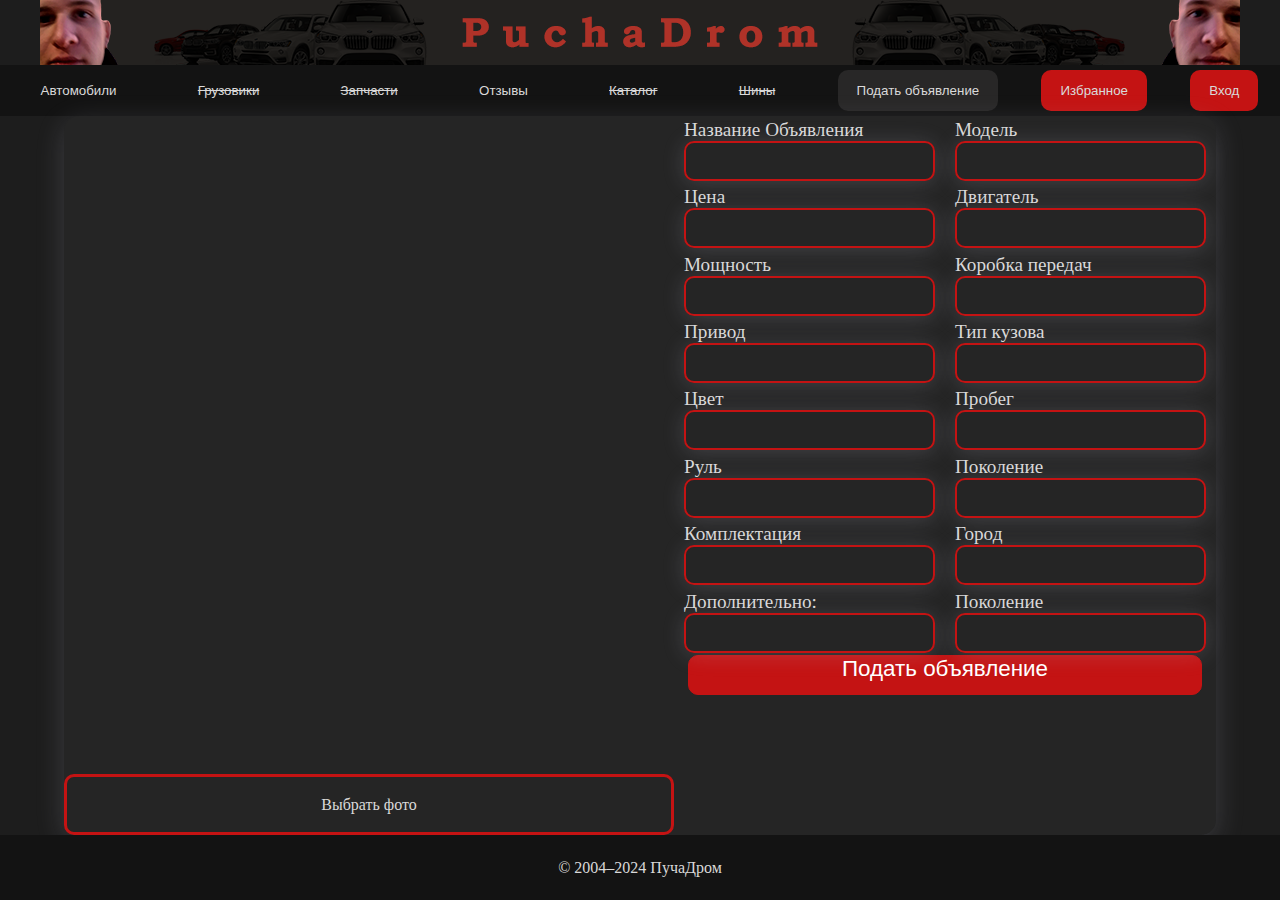
<file: AddAd.html>
<!DOCTYPE html>
<html>
<head>
    <link rel="preconnect" href="https://fonts.googleapis.com">
    <link rel="preconnect" href="https://fonts.gstatic.com" crossorigin>
    <link rel="stylesheet" href="https://cdnjs.cloudflare.com/ajax/libs/font-awesome/4.7.0/css/font-awesome.min.css">
    <link href="https://fonts.googleapis.com/css2?family=Raleway:ital,wght@0,100..900;1,100..900&display=swap" rel="stylesheet">
    <meta charset='utf-8'>
    <meta http-equiv='X-UA-Compatible' content='IE=edge'>
    <title>Page Title</title>
    <meta name='viewport' content='width=device-width, initial-scale=1'>
    <link rel='stylesheet' type='text/css' media='screen' href='AddAd.css'>
    <script>
        function handleFile(input) {
        const file = input.files[0];
        var reader = new FileReader();
        reader.onload = function(e) {
        document.getElementById('Adimg').setAttribute('src', e.target.result);
        }
        reader.readAsDataURL(file);
    }
    </script>
</head>
<body onload="document.getElementById('RegisterForm').style.display='none'">
    <header>
        <div id="HeaderPhoto"></div>
        <nav>
            <button  onclick="document.location='index.html'">Автомобили</button>
            <button><s>Грузовики</s></button>
            <button><s>Запчасти</s></button>
            <button onclick="document.location='Reviews.html'" > Отзывы</button>
            <button><s>Каталог</s></button>
            <button><s>Шины</s></button>
            <button class="HighlightedButton currentLocation" onclick="document.location='AddAd.html'">Подать объявление</button>
            <button class="HighlightedButton" onclick="document.location='favorite.html'">Избранное</button>
            <button class="HighlightedButton" onclick="document.location='Login.html'">Вход</button>
        </nav>
    </header>
    <main>
        <div id="AdDiv">
            <div id="AdImgDiv">
                <img id="Adimg">
                <input id="AdFile" type="file" style="display: none;" onchange="handleFile(this)" accept="image/png, image/jpeg">
                <label id="LabelFile" for="AdFile"> Выбрать фото </label>
            </div>

            <div id="AdDesc">

                <ul id="DescList">
                    <li>
                        <p>Название Объявления</p>
                        <input class="InputForm" id="AdName" type="text">
                    </li>
                    <li>
                        <p>Модель</p>
                        <input class="InputForm" id="Model" type="text">
                    </li>
                    <li>
                        <p>Цена</p>
                        <input class="InputForm" id="Price" type="text">
                    </li>
                    <li>
                        <p>Двигатель</p>
                        <input class="InputForm" id="Engine" type="text">
                    </li>
                    <li>
                        <p>Мощность</p>
                        <input class="InputForm" id="Power" type="text">
                    </li>
                    <li>
                        <p>Коробка передач</p>
                        <input class="InputForm" id="Transmission" type="text">
                    </li>
                    <li>
                        <p>Привод</p>
                        <input class="InputForm" id="Drive" type="text">
                    </li>
                    <li>
                        <p>Тип кузова</p>
                        <input class="InputForm" id="Body type" type="text">
                    </li>
                    <li>
                        <p>Цвет</p>
                        <input class="InputForm" id="Color" type="text">
                    </li>
                    <li>
                        <p>Пробег</p>
                        <input class="InputForm" id="Mileage" type="text">
                    </li>
                    <li>
                        <p>Руль</p>
                        <input class="InputForm" id="Steering whee" type="text">
                    </li>
                    <li>
                        <p>Поколение</p>
                        <input class="InputForm" id="Generation" type="text">
                    </li>
                    <li>
                        <p>Комплектация</p>
                        <input class="InputForm" id="Package contents" type="text">
                    </li>
                    <li>
                        <p>Город</p>
                        <input class="InputForm" id="City" type="text">
                    </li>
                    <li>
                        <p>Дополнительно:</p>
                        <input class="InputForm" id="Additionally" type="text">
                    </li>
                    <li>
                        <p>Поколение</p>
                        <input class="InputForm" id="GenerationCar" type="text">
                    </li>
                </ul>
                <button class="SumbitButton"> Подать объявление </button>
            </div>

        </div>
    </main>
    <footer>
        <p>© 2004–2024 ПучаДром</p>
    </footer>
</body>
</html>
</file>
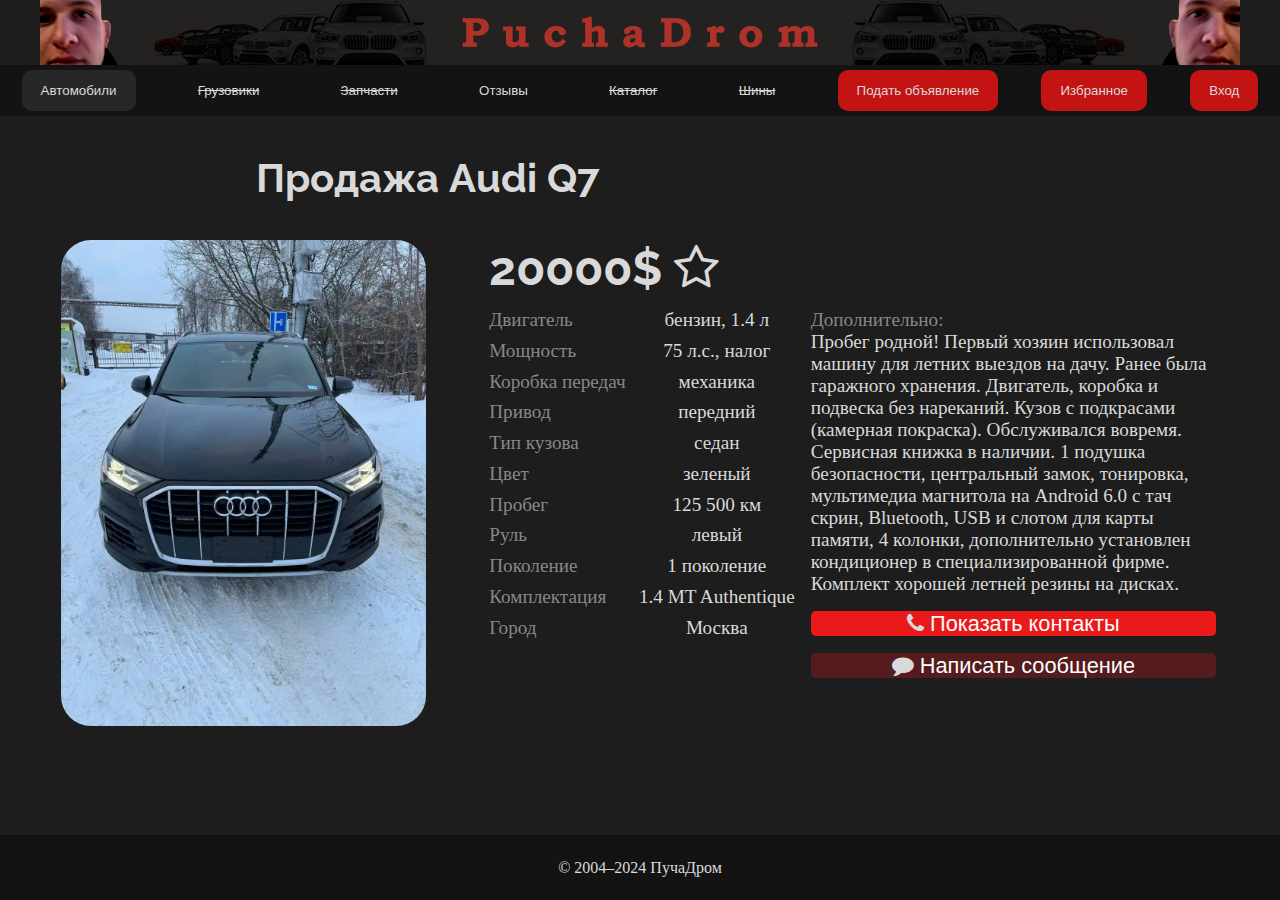
<file: CardAudi.html>
<!DOCTYPE html>
<html>
<head>
    <link rel="preconnect" href="https://fonts.googleapis.com">
    <link rel="stylesheet" href="https://cdnjs.cloudflare.com/ajax/libs/font-awesome/4.7.0/css/font-awesome.min.css">
    <link rel="preconnect" href="https://fonts.gstatic.com" crossorigin>
    <link href="https://fonts.googleapis.com/css2?family=Raleway:ital,wght@0,100..900;1,100..900&display=swap" rel="stylesheet">
    <meta charset='utf-8'>
    <meta http-equiv='X-UA-Compatible' content='IE=edge'>
    <title>Page Title</title>
    <meta name='viewport' content='width=device-width, initial-scale=1'>
    <link rel='stylesheet' type='text/css' media='screen' href='card.css'>
    <script>
        var isfavor=false;
         function CheckFavor(){
            let toyota = JSON.parse(localStorage.getItem("Audi")) || [];
            if (toyota == "1") {
                document.getElementById('favor').classList.remove('fa-star-o');
                document.getElementById('favor').classList.add('fa-star');
                isfavor=true;
            }
        }
        function ChangeFavor(){
           if (isfavor){
            document.getElementById('favor').classList.remove('fa-star');
            document.getElementById('favor').classList.add('fa-star-o');
            isfavor = !isfavor;
            localStorage.setItem("Audi",JSON.stringify("0"));
           }
           else{
            document.getElementById('favor').classList.remove('fa-star-o');
            document.getElementById('favor').classList.add('fa-star');
            localStorage.setItem("Audi",JSON.stringify("1"));
            isfavor = !isfavor;
           }
        }
    </script>
</head>
<body onload="CheckFavor()">
    <header>
        <div id="HeaderPhoto"></div>
        <nav>
            <button class="currentLocation" onclick="document.location='index.html'">Автомобили</button>
            <button><s>Грузовики</s></button>
            <button><s>Запчасти</s></button>
            <button onclick="document.location='Reviews.html'">Отзывы</button>
            <button><s>Каталог</s></button>
            <button><s>Шины</s></button>
            <button class="HighlightedButton" onclick="document.location='AddAd.html'">Подать объявление</button>
            <button class="HighlightedButton" onclick="document.location='favorite.html'">Избранное</button>
            <button class="HighlightedButton" onclick="document.location='Login.html'">Вход</button>
        </nav>
    </header>
    <main>
        <p id="ProductName">Продажа Audi Q7</p>
        <div id="ProductInfo">
            <div id="ProductPhoto">
                <img src="Auto/ford.webp">
            </div>
            <div id="ProductTechDesc">
                <p id="Price">20000$  <i id="favor" onclick="ChangeFavor()" class="fa fa-star-o"></i> </p>
                <div id="TechDesc">
                    <p class="CategoryTechDesc"> Двигатель </p>
                    <p class="DescCategory"> бензин, 1.4 л</p>
                    <p class="CategoryTechDesc"> Мощность </p>
                    <p class="DescCategory">75 л.с., налог</p>
                    <p class="CategoryTechDesc"> Коробка передач </p>
                    <p class="DescCategory">механика</p>
                    <p class="CategoryTechDesc"> Привод</p>
                    <p class="DescCategory">передний</p>
                    <p class="CategoryTechDesc"> Тип кузова</p>
                    <p class="DescCategory">седан</p>
                    <p class="CategoryTechDesc"> Цвет </p>
                    <p class="DescCategory">зеленый</p>
                    <p class="CategoryTechDesc"> Пробег </p>
                    <p class="DescCategory">125 500 км</p>
                    <p class="CategoryTechDesc">Руль</p>
                    <p class="DescCategory">левый</p>
                    <p class="CategoryTechDesc"> Поколение </p>
                    <p class="DescCategory">1 поколение</p>
                    <p class="CategoryTechDesc"> Комплектация </p>
                    <p class="DescCategory">1.4 MT Authentique</p>
                    <p class="CategoryTechDesc">Город</p>
                    <p class="DescCategory">Москва</p>
                </div>
            </div>
            <div id="ProductUserDesc">
                <p class="CategoryTechDesc">Дополнительно:</p>
                <p class="DescCategory">Пробег родной! Первый хозяин использовал машину для летних выездов на дачу. Ранее была гаражного хранения.
                    Двигатель, коробка и подвеска без нареканий. Кузов с подкрасами (камерная покраска). Обслуживался вовремя. Сервисная книжка в наличии. 1 подушка безопасности, центральный замок, тонировка, мультимедиа магнитола на Android 6.0 с тач скрин, Bluetooth, USB и слотом для карты памяти, 4 колонки, дополнительно установлен кондиционер в специализированной фирме. Комплект хорошей летней резины на дисках.
                </p>
                <button id="UserContact"><i class="fa fa-phone"></i> Показать контакты</button>
                <button id="UserMessage"><i class="fa fa-comment"></i> Написать сообщение</button>

            </div>
        </div>
    </main>
    <footer>
        <p>© 2004–2024 ПучаДром</p>
    </footer>
</body>
</html>
</file>
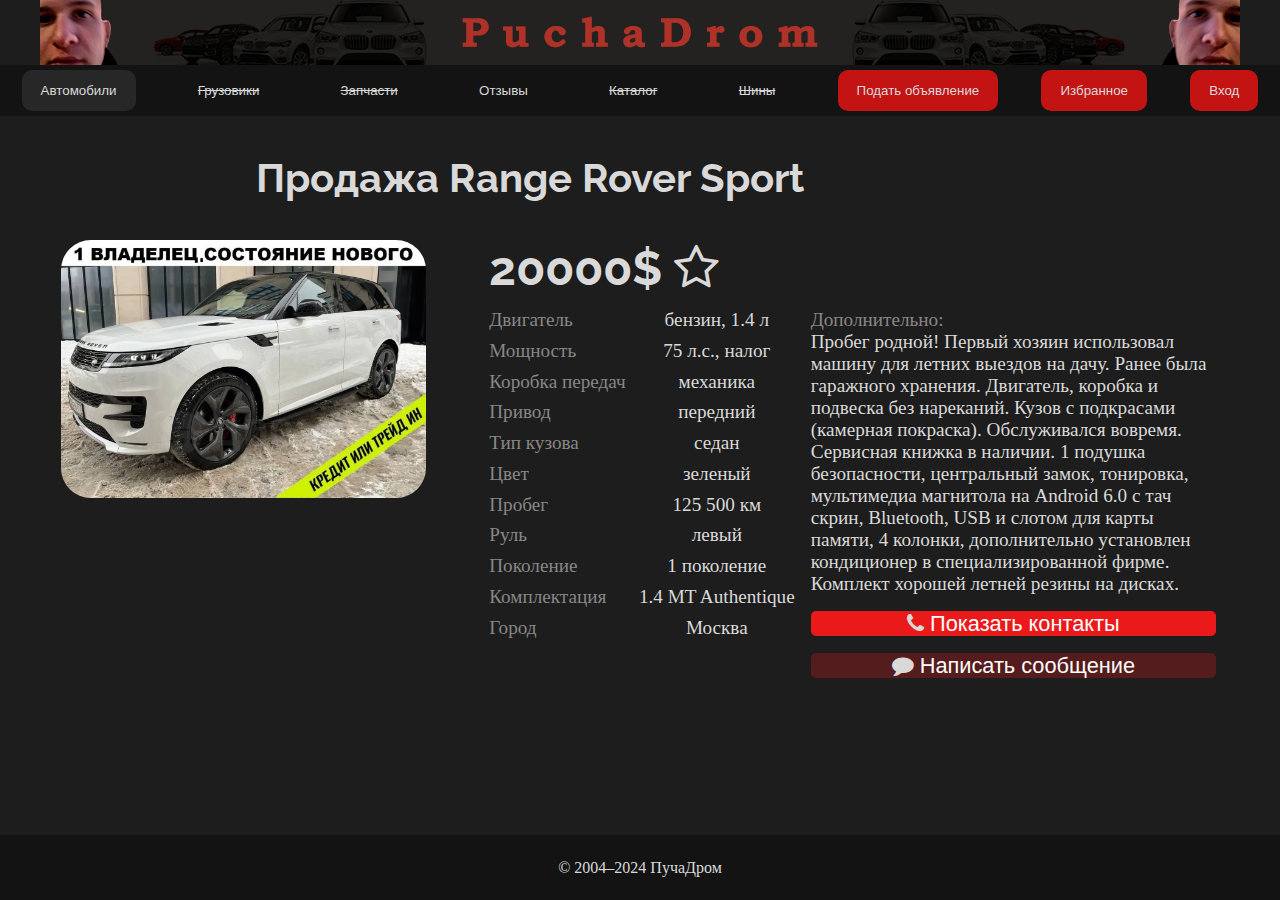
<file: CardRangeRover.html>
<!DOCTYPE html>
<html>
<head>
    <link rel="preconnect" href="https://fonts.googleapis.com">
    <link rel="stylesheet" href="https://cdnjs.cloudflare.com/ajax/libs/font-awesome/4.7.0/css/font-awesome.min.css">
    <link rel="preconnect" href="https://fonts.gstatic.com" crossorigin>
    <link href="https://fonts.googleapis.com/css2?family=Raleway:ital,wght@0,100..900;1,100..900&display=swap" rel="stylesheet">
    <meta charset='utf-8'>
    <meta http-equiv='X-UA-Compatible' content='IE=edge'>
    <title>Page Title</title>
    <meta name='viewport' content='width=device-width, initial-scale=1'>
    <link rel='stylesheet' type='text/css' media='screen' href='card.css'>
    <script>
        var isfavor=false;
         function CheckFavor(){
            let toyota = JSON.parse(localStorage.getItem("Range")) || [];
            if (toyota == "1") {
                document.getElementById('favor').classList.remove('fa-star-o');
                document.getElementById('favor').classList.add('fa-star');
                isfavor=true;
            }
        }
        function ChangeFavor(){
           if (isfavor){
            document.getElementById('favor').classList.remove('fa-star');
            document.getElementById('favor').classList.add('fa-star-o');
            isfavor = !isfavor;
            localStorage.setItem("Range",JSON.stringify("0"));
           }
           else{
            document.getElementById('favor').classList.remove('fa-star-o');
            document.getElementById('favor').classList.add('fa-star');
            localStorage.setItem("Range",JSON.stringify("1"));
            isfavor = !isfavor;
           }
        }
    </script>
</head>
<body onload="CheckFavor()">
    <header>
        <div id="HeaderPhoto"></div>
        <nav>
            <button class="currentLocation" onclick="document.location='index.html'">Автомобили</button>
            <button><s>Грузовики</s></button>
            <button><s>Запчасти</s></button>
            <button onclick="document.location='Reviews.html'">Отзывы</button>
            <button><s>Каталог</s></button>
            <button><s>Шины</s></button>
            <button class="HighlightedButton" onclick="document.location='AddAd.html'">Подать объявление</button>
            <button class="HighlightedButton" onclick="document.location='favorite.html'">Избранное</button>
            <button class="HighlightedButton" onclick="document.location='Login.html'">Вход</button>
        </nav>
    </header>
    <main>
        <p id="ProductName">Продажа Range Rover Sport</p>
        <div id="ProductInfo">
            <div id="ProductPhoto">
                <img src="Auto/rangerover.webp">
            </div>
            <div id="ProductTechDesc">
                <p id="Price">20000$  <i id="favor" onclick="ChangeFavor()" class="fa fa-star-o"></i> </p>
                <div id="TechDesc">
                    <p class="CategoryTechDesc"> Двигатель </p>
                    <p class="DescCategory"> бензин, 1.4 л</p>
                    <p class="CategoryTechDesc"> Мощность </p>
                    <p class="DescCategory">75 л.с., налог</p>
                    <p class="CategoryTechDesc"> Коробка передач </p>
                    <p class="DescCategory">механика</p>
                    <p class="CategoryTechDesc"> Привод</p>
                    <p class="DescCategory">передний</p>
                    <p class="CategoryTechDesc"> Тип кузова</p>
                    <p class="DescCategory">седан</p>
                    <p class="CategoryTechDesc"> Цвет </p>
                    <p class="DescCategory">зеленый</p>
                    <p class="CategoryTechDesc"> Пробег </p>
                    <p class="DescCategory">125 500 км</p>
                    <p class="CategoryTechDesc">Руль</p>
                    <p class="DescCategory">левый</p>
                    <p class="CategoryTechDesc"> Поколение </p>
                    <p class="DescCategory">1 поколение</p>
                    <p class="CategoryTechDesc"> Комплектация </p>
                    <p class="DescCategory">1.4 MT Authentique</p>
                    <p class="CategoryTechDesc">Город</p>
                    <p class="DescCategory">Москва</p>
                </div>
            </div>
            <div id="ProductUserDesc">
                <p class="CategoryTechDesc">Дополнительно:</p>
                <p class="DescCategory">Пробег родной! Первый хозяин использовал машину для летних выездов на дачу. Ранее была гаражного хранения.
                    Двигатель, коробка и подвеска без нареканий. Кузов с подкрасами (камерная покраска). Обслуживался вовремя. Сервисная книжка в наличии. 1 подушка безопасности, центральный замок, тонировка, мультимедиа магнитола на Android 6.0 с тач скрин, Bluetooth, USB и слотом для карты памяти, 4 колонки, дополнительно установлен кондиционер в специализированной фирме. Комплект хорошей летней резины на дисках.
                </p>
                <button id="UserContact"><i class="fa fa-phone"></i> Показать контакты</button>
                <button id="UserMessage"><i class="fa fa-comment"></i> Написать сообщение</button>

            </div>
        </div>
    </main>
    <footer>
        <p>© 2004–2024 ПучаДром</p>
    </footer>
</body>
</html>
</file>
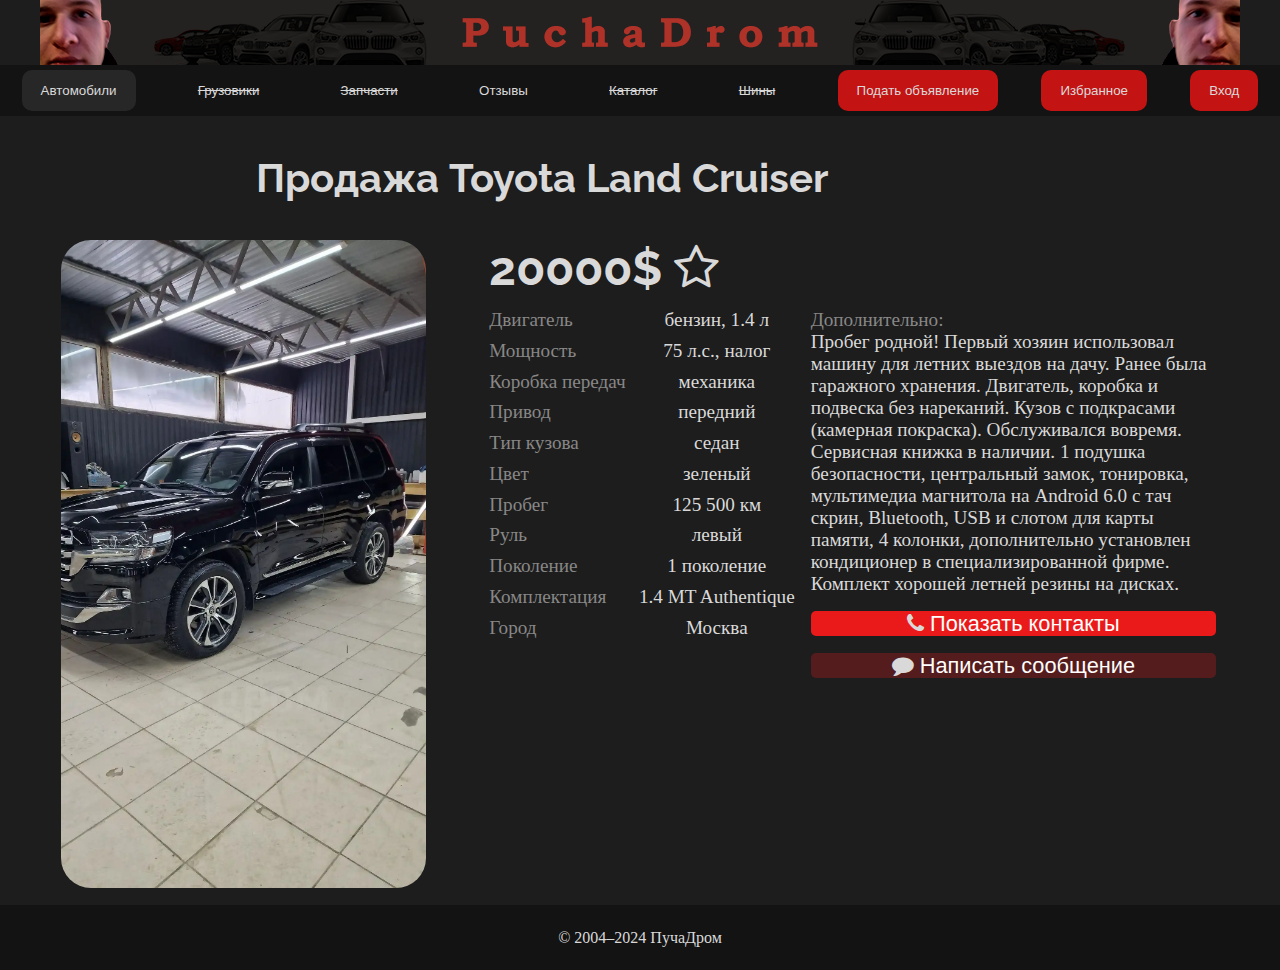
<file: CardToyota.html>
<!DOCTYPE html>
<html>
<head>
    <link rel="preconnect" href="https://fonts.googleapis.com">
    <link rel="stylesheet" href="https://cdnjs.cloudflare.com/ajax/libs/font-awesome/4.7.0/css/font-awesome.min.css">
    <link rel="preconnect" href="https://fonts.gstatic.com" crossorigin>
    <link href="https://fonts.googleapis.com/css2?family=Raleway:ital,wght@0,100..900;1,100..900&display=swap" rel="stylesheet">
    <meta charset='utf-8'>
    <meta http-equiv='X-UA-Compatible' content='IE=edge'>
    <title>Page Title</title>
    <meta name='viewport' content='width=device-width, initial-scale=1'>
    <link rel='stylesheet' type='text/css' media='screen' href='card.css'>
    <script>
        var isfavor=false;
         function CheckFavor(){
            let toyota = JSON.parse(localStorage.getItem("Toyota")) || [];
            if (toyota == "1") {
                document.getElementById('favor').classList.remove('fa-star-o');
                document.getElementById('favor').classList.add('fa-star');
                isfavor=true;
            }
        }
        function ChangeFavor(){
           if (isfavor){
            document.getElementById('favor').classList.remove('fa-star');
            document.getElementById('favor').classList.add('fa-star-o');
            isfavor = !isfavor;
            localStorage.setItem("Toyota",JSON.stringify("0"));
           }
           else{
            document.getElementById('favor').classList.remove('fa-star-o');
            document.getElementById('favor').classList.add('fa-star');
            localStorage.setItem("Toyota",JSON.stringify("1"));
            isfavor = !isfavor;
           }
        }
    </script>
</head>
<body onload="CheckFavor()">
    <header>
        <div id="HeaderPhoto"></div>
        <nav>
            <button class="currentLocation" onclick="document.location='index.html'">Автомобили</button>
            <button><s>Грузовики</s></button>
            <button><s>Запчасти</s></button>
            <button onclick="document.location='Reviews.html'">Отзывы</button>
            <button><s>Каталог</s></button>
            <button><s>Шины</s></button>
            <button class="HighlightedButton" onclick="document.location='AddAd.html'">Подать объявление</button>
            <button class="HighlightedButton" onclick="document.location='favorite.html'">Избранное</button>
            <button class="HighlightedButton" onclick="document.location='Login.html'">Вход</button>
        </nav>
    </header>
    <main>
        <p id="ProductName">Продажа Toyota Land Cruiser</p>
        <div id="ProductInfo">
            <div id="ProductPhoto">
                <img src="Auto/toyota.webp">
            </div>
            <div id="ProductTechDesc">
                <p id="Price">20000$ <i id="favor" onclick="ChangeFavor()" class="fa fa-star-o"></i></p>
                <div id="TechDesc">
                    <p class="CategoryTechDesc"> Двигатель </p>
                    <p class="DescCategory"> бензин, 1.4 л</p>
                    <p class="CategoryTechDesc"> Мощность </p>
                    <p class="DescCategory">75 л.с., налог</p>
                    <p class="CategoryTechDesc"> Коробка передач </p>
                    <p class="DescCategory">механика</p>
                    <p class="CategoryTechDesc"> Привод</p>
                    <p class="DescCategory">передний</p>
                    <p class="CategoryTechDesc"> Тип кузова</p>
                    <p class="DescCategory">седан</p>
                    <p class="CategoryTechDesc"> Цвет </p>
                    <p class="DescCategory">зеленый</p>
                    <p class="CategoryTechDesc"> Пробег </p>
                    <p class="DescCategory">125 500 км</p>
                    <p class="CategoryTechDesc">Руль</p>
                    <p class="DescCategory">левый</p>
                    <p class="CategoryTechDesc"> Поколение </p>
                    <p class="DescCategory">1 поколение</p>
                    <p class="CategoryTechDesc"> Комплектация </p>
                    <p class="DescCategory">1.4 MT Authentique</p>
                    <p class="CategoryTechDesc">Город</p>
                    <p class="DescCategory">Москва</p>
                </div>
            </div>
            <div id="ProductUserDesc">
                <p class="CategoryTechDesc">Дополнительно:</p>
                <p class="DescCategory">Пробег родной! Первый хозяин использовал машину для летних выездов на дачу. Ранее была гаражного хранения.
                    Двигатель, коробка и подвеска без нареканий. Кузов с подкрасами (камерная покраска). Обслуживался вовремя. Сервисная книжка в наличии. 1 подушка безопасности, центральный замок, тонировка, мультимедиа магнитола на Android 6.0 с тач скрин, Bluetooth, USB и слотом для карты памяти, 4 колонки, дополнительно установлен кондиционер в специализированной фирме. Комплект хорошей летней резины на дисках.
                </p>
                <button id="UserContact"><i class="fa fa-phone"></i> Показать контакты</button>
                <button id="UserMessage"><i class="fa fa-comment"></i> Написать сообщение</button>

            </div>
        </div>
    </main>
    <footer>
        <p>© 2004–2024 ПучаДром</p>
    </footer>
</body>
</html>
</file>
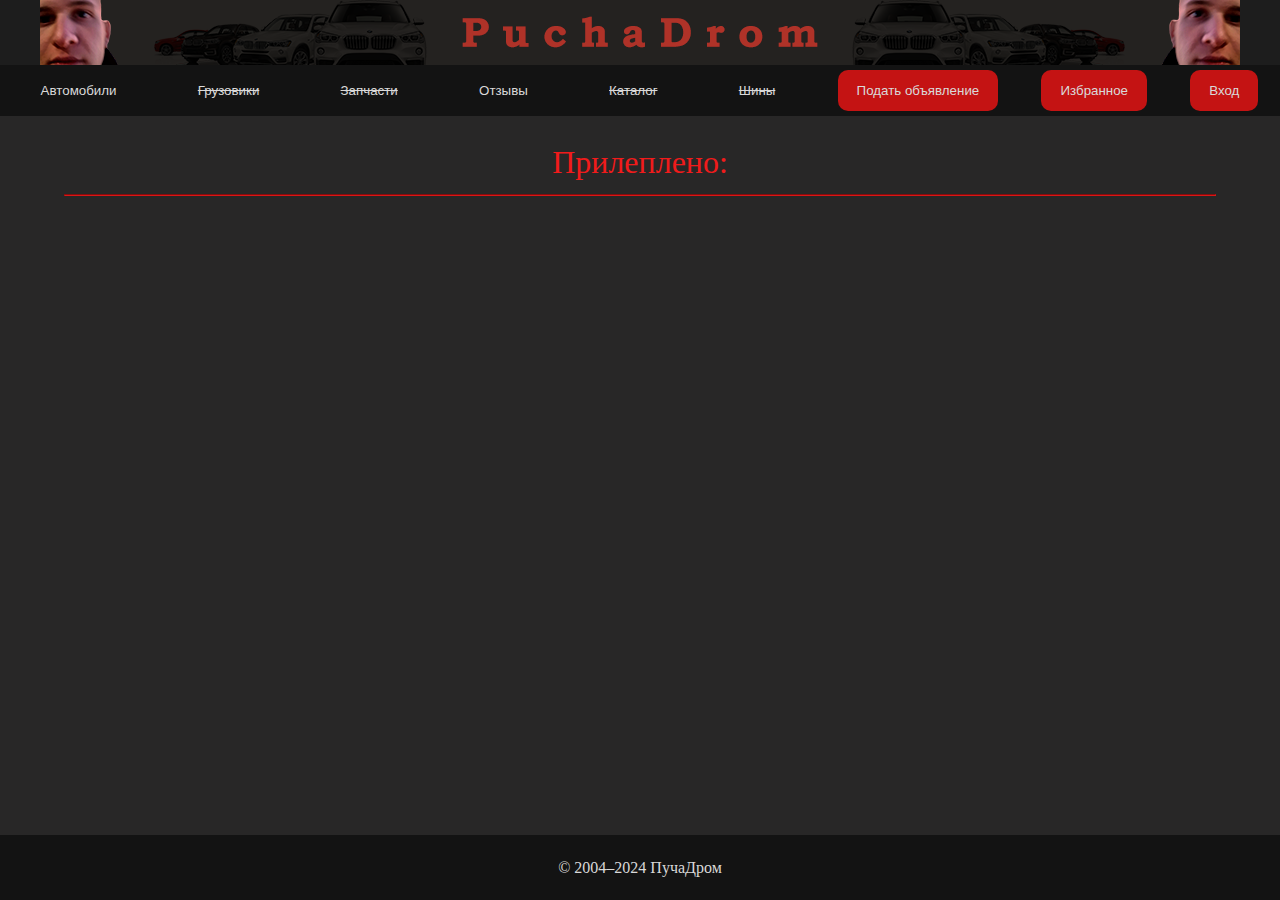
<file: favorite.html>
<!DOCTYPE html>
<html>
<head>
    <link rel="preconnect" href="https://fonts.googleapis.com">
    <link rel="preconnect" href="https://fonts.gstatic.com" crossorigin>
    <link rel="stylesheet" href="https://cdnjs.cloudflare.com/ajax/libs/font-awesome/4.7.0/css/font-awesome.min.css">
    <link href="https://fonts.googleapis.com/css2?family=Raleway:ital,wght@0,100..900;1,100..900&display=swap" rel="stylesheet">
    <meta charset='utf-8'>
    <meta http-equiv='X-UA-Compatible' content='IE=edge'>
    <title>Page Title</title>
    <meta name='viewport' content='width=device-width, initial-scale=1'>
    <link rel='stylesheet' type='text/css' media='screen' href='main.css'>
    <script>
    function CheckFavor(){
      let toyota = JSON.parse(localStorage.getItem("Toyota")) || [];
      let audi = JSON.parse(localStorage.getItem("Audi")) || [];
      let range = JSON.parse(localStorage.getItem("Range")) || [];
      if (toyota == "1") {document.getElementById("ToyotaCard").style.display="grid";}
      else{ document.getElementById("ToyotaCard").style.display="none";}
      if (audi == "1") {document.getElementById("AudiCard").style.display="grid";}
      else{ document.getElementById("AudiCard").style.display="none";}
      if (range == "1") {document.getElementById("RangeCard").style.display="grid";}
      else{ document.getElementById("RangeCard").style.display="none";}
    }
    </script>
</head>
<body onload="CheckFavor()">
    <header>
        <div id="HeaderPhoto"></div>
        <nav>
            <button  onclick="document.location='index.html'">Автомобили</button>
            <button><s>Грузовики</s></button>
            <button><s>Запчасти</s></button>
            <button onclick="document.location='Reviews.html'" > Отзывы</button>
            <button><s>Каталог</s></button>
            <button><s>Шины</s></button>
            <button class="HighlightedButton" onclick="document.location='AddAd.html'">Подать объявление</button>
            <button class="HighlightedButton" onclick="document.location='favorite.html'">Избранное</button>
            <button class="HighlightedButton currentLocation" onclick="document.location='Login.html'">Вход</button>
        </nav>
    </header>
    <article></article>
    <main>
        <article id="Stick">
            <div>
            <p>Прилеплено:</p>
            <hr />
            </div>
            <div id="StickCards">
            <section id="AudiCard" class="StickCard" onclick="document.location='CardAudi.html'">
                <div class="StickCardImg">
                <img src="Auto/ford.webp">
                </div>
                <div>
                <p class="StickCardName"> Audi Q7 </p>
                <p class="StickCardPrice"> $12000</p>
                <p class="StickCardPlace"> Москва</p>
                </div>
            </section>
            <section id="ToyotaCard" class="StickCard" onclick="document.location='CardToyota.html'">
                <div class="StickCardImg">
                <img src="Auto/toyota.webp">
                </div>
                <div>
                <p class="StickCardName"> Toyota Land Cruiser </p>
                <p class="StickCardPrice"> $9000 </p>
                <p class="StickCardPlace"> Минск </p>
                </div>
            </section>
            <section id="RangeCard" class="StickCard" onclick="document.location='CardRangeRover.html'">
                <div class="StickCardImg">
                <img src="Auto/rangerover.webp">
                </div>
                <div>
                <p class="StickCardName"> Range Rover Sport </p>
                <p class="StickCardPrice"> $23000 </p>
                <p class="StickCardPlace"> Брест </p>
                </div>
            </section>
            </div>
        </article>
    </main>
    <footer>
        <p>© 2004–2024 ПучаДром</p>
    </footer>
</body>
</html>
</file>
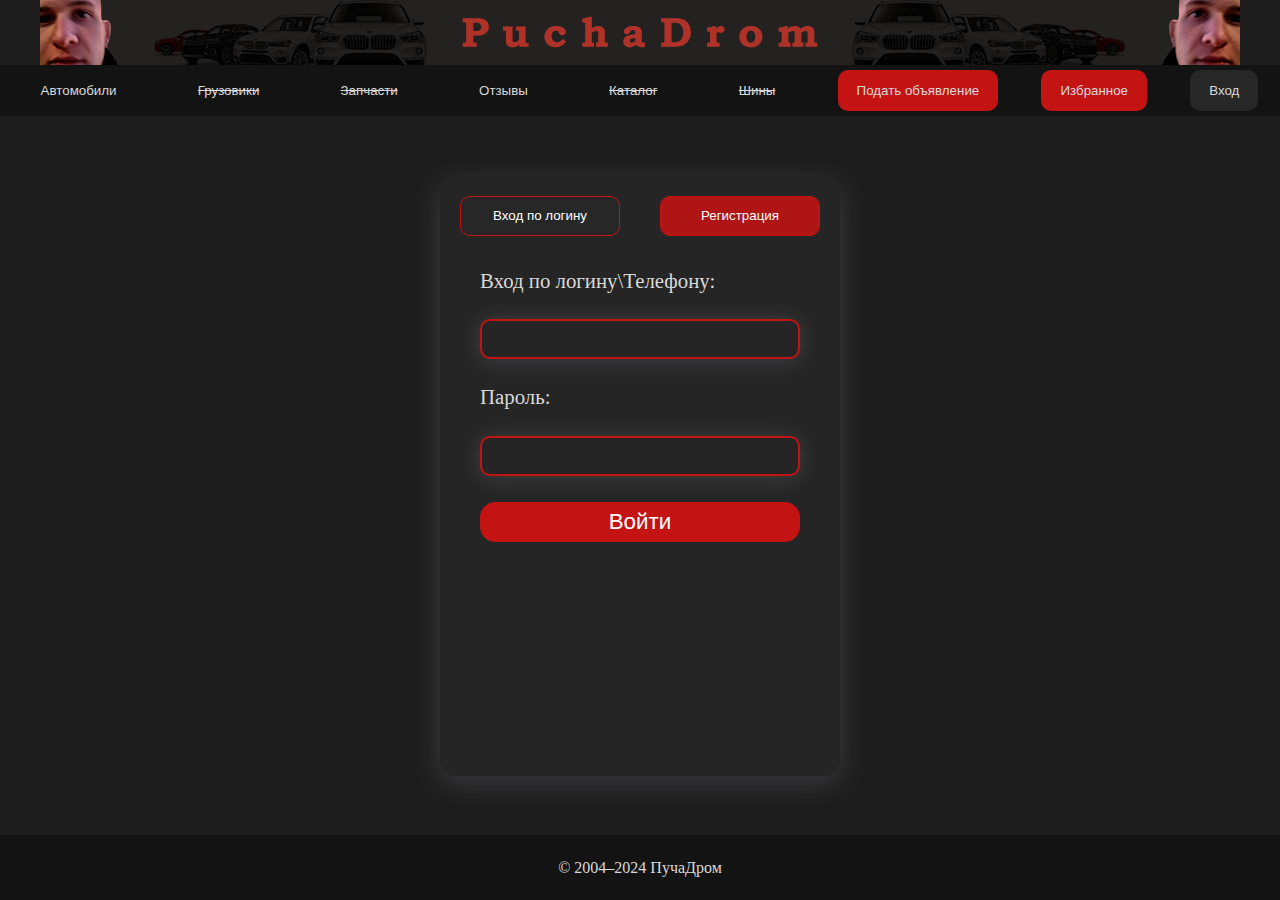
<file: Login.html>
<!DOCTYPE html>
<html>
<head>
    <link rel="preconnect" href="https://fonts.googleapis.com">
    <link rel="preconnect" href="https://fonts.gstatic.com" crossorigin>
    <link rel="stylesheet" href="https://cdnjs.cloudflare.com/ajax/libs/font-awesome/4.7.0/css/font-awesome.min.css">
    <link href="https://fonts.googleapis.com/css2?family=Raleway:ital,wght@0,100..900;1,100..900&display=swap" rel="stylesheet">
    <meta charset='utf-8'>
    <meta http-equiv='X-UA-Compatible' content='IE=edge'>
    <title>Page Title</title>
    <meta name='viewport' content='width=device-width, initial-scale=1'>
    <link rel='stylesheet' type='text/css' media='screen' href='login.css'>
    <script>
        function ChangeForm(Form){
            if(Form==='Login'){
                document.getElementById('LoginForm').style.display='flex';
                document.getElementById('LoginButton').classList.add('ChosenLRButton');
                document.getElementById('RegisterForm').style.display='none';
                document.getElementById('RegButton').classList.remove('ChosenLRButton');
            }
            else if(Form === 'Registration'){
                document.getElementById('LoginForm').style.display='none';
                document.getElementById('LoginButton').classList.remove('ChosenLRButton');
                document.getElementById('RegisterForm').style.display='flex';
                document.getElementById('RegButton').classList.add('ChosenLRButton');
            }
        }
    </script>
</head>
<body onload="document.getElementById('RegisterForm').style.display='none'">
    <header>
        <div id="HeaderPhoto"></div>
        <nav>
            <button  onclick="document.location='index.html'">Автомобили</button>
            <button><s>Грузовики</s></button>
            <button><s>Запчасти</s></button>
            <button onclick="document.location='Reviews.html'" > Отзывы</button>
            <button><s>Каталог</s></button>
            <button><s>Шины</s></button>
            <button class="HighlightedButton" onclick="document.location='AddAd.html'">Подать объявление</button>
            <button class="HighlightedButton" onclick="document.location='favorite.html'">Избранное</button>
            <button class="HighlightedButton currentLocation" onclick="document.location='Login.html'">Вход</button>
        </nav>
    </header>
    <main>
        <div id="LoginDiv">
            <div id="ButtonsLoginReg">
                <button id="LoginButton" onclick="ChangeForm('Login')" class="LoginReg ChosenLRButton" > Вход по логину </button>
                <button id="RegButton"  onclick="ChangeForm('Registration')" class="LoginReg"> Регистрация </button>
            </div>
            <div id="MainForm">
                <div class="LRForm" id="LoginForm">
                    <p class="LoginName"> Вход по логину\Телефону: </p>
                    <input class="InputForm" type="text" id="Login">
                    <p id="PasswordName">Пароль: </p>
                    <input class="InputForm" type="password" id="Password">
                    <button class="SumbitButton"> Войти </button>
                </div>
                <div class="LRForm"  id="RegisterForm" style="display: none;">
                    <p class="LoginName"> Телефон: </p>
                    <input class="InputForm" type="number" id="Telephone">
                    <button class="SumbitButton"> <i class="fa fa-commenting"></i> Отправить СМС </button>
                </div>
            </div>
        </div>
    </main>
    <footer>
        <p>© 2004–2024 ПучаДром</p>
    </footer>
</body>
</html>
</file>
<file: AddAd.css>
* {
box-sizing: border-box;
padding: 0;
margin: 0;
transition: all ease 0.2s;
color:#dad9d9;
}
body {
    background-color: #1d1d1d;
    display: grid;
    width: 100vw;
    grid-template-columns: 1fr;
    grid-template-rows: auto 1fr auto;
    grid-template-areas: 
    'header'
    'main'
    'footer';
    height: 100vh;
    color:#dad9d9;
    overflow-x: hidden;
}
button{
    cursor: pointer;
}
header #HeaderPhoto{ 
    max-width: 1200px;
    height: 65px;
    background-image: url(Head.png);
    margin: 0 auto;
}
header nav{
    background-color: #131313;
    display: flex;
    justify-content: space-around;
    padding: 5px 0;
}
header nav button{
    padding: 12px 18px;
    background-color: transparent;
    border-color: transparent;
    border-style: solid;
    border-width: 1px;
    border-radius: 10px;
    
}
.currentLocation{
    background-color: #282727!important;
}
header nav button:hover{
    background-color: #c41313;
}
header nav .HighlightedButton{
    background-color: #c41313;
}
header nav .HighlightedButton:hover{
    background-color: transparent;
    border-style: solid;
    border-width: 1px;
    border-color: #c41313;

}
main{
    align-items: center;
    display: flex;
    justify-content: center;
}
#AdDiv{

    width: 90vw;
    height: 100%;
    border-radius: 15px;
    background-color: #252525;
    box-shadow: rgba(189, 189, 211, 0.2) 0px 7px 29px 0px;
    display: grid;
    grid-template-columns: 2fr 1fr;
}
#Adimg{
    width: 100%;
    object-fit: cover;
    max-height: 80%;
}
#AdImgDiv{
    position: relative;
    min-width: 200px;
}
#AdDesc{
    
}
#LabelFile{
    position: absolute;
    bottom: 0%;
    left: 0%;
    right: 0%;
    border: 3px solid #c41313;
    border-radius: 10px;
    padding: 3%;
    text-align: center;
    min-width: 200px;
}
#LabelFile:hover{
    background-color: #c41313;
    cursor: pointer;
}
.InputForm{
    background: transparent;
    border: 2px solid  #c41313;
    height: 40px;
    border-radius: 10px;
    box-shadow: rgba(189, 189, 211, 0.2) 0px 2px 22px 0px;
    font-size: 1.2em;
}
#DescList{
    padding-left: 3%;
    list-style: none;
    display: grid;
    grid-template-columns: 1fr 1fr;
    float: right;
}
#DescList li{ margin: 1% 10px;}
#DescList li p{
    font-size: 1.2em;
}
.SumbitButton{
    margin: 30px auto 0 auto;
    height: 40px;
    padding: 0 20px;
    background-color: #c41313;
    border: 1px solid #c41313;
    border-radius: 10px;
    font-size: 1.4em;
    color:#FFFFFF;
    width: 95%;
    display: grid;
}
.SumbitButton:hover{
    background-color: transparent;
}
footer{
    background-color: #131313;
    display: flex;
    height: 65px;
    align-items: center;
    justify-content: center;
}
</file>
<file: card.css>
* {
box-sizing: border-box;
padding: 0;
margin: 0;
transition: all ease 0.2s;
color:#dad9d9;
}
body {
    background-color: #1d1d1d;
    display: grid;
    width: 100vw;
    grid-template-columns: 1fr;
    grid-template-rows: auto 1fr auto;
    grid-template-areas: 
    'header'
    'main'
    'footer';
    height: 100vh;
    color:#dad9d9;
    overflow-x: hidden;
    
}
button{
    cursor: pointer;
}
header #HeaderPhoto{ 
    max-width: 1200px;
    height: 65px;
    background-image: url(Head.png);
    margin: 0 auto;
}
header nav{
    background-color: #131313;
    display: flex;
    justify-content: space-around;
    padding: 5px 0;
}
header nav button{
    padding: 12px 18px;
    background-color: transparent;
    border-color: transparent;
    border-style: solid;
    border-width: 1px;
    border-radius: 10px;
    
}
.currentLocation{
    background-color: #282727;
}
header nav button:hover{
    background-color: #c41313;
}
header nav .HighlightedButton{
    background-color: #c41313;
}
header nav .HighlightedButton:hover{
    background-color: transparent;
    border-style: solid;
    border-width: 1px;
    border-color: #c41313;
}
#ProductName{
    padding: 3% 0 3% 20%;
    font-size: 2.5em;
    font-weight: 700;
    font-family: "Raleway", sans-serif;
}
#ProductInfo{
    display: grid;
    grid-template-columns: 3fr 2fr 2.5fr;
    width: 100vw;
    padding: 0 5% 1% 0%;
    justify-items: center;
    font-size: 1.5vw;
}
#ProductPhoto{
    width: 75%;
    overflow: hidden;
}
#ProductPhoto img{
    width: 100%;
    min-height: 200px;
    object-fit: cover;
    border-radius: 30px;
}
#Price{
    padding-bottom: 3%;
    font-size: 2.5em;
    font-weight: 700;
    font-family: "Raleway", sans-serif;
}
#favor{
    color:#dad9d9;
}
#favor:hover{
    color: #c41313;
}
#TechDesc{
    display: grid;
    grid-template-columns: 1.5fr 2fr;
    line-height: 1.6em;
    justify-items: center;
}
.CategoryTechDesc{
    white-space: nowrap;
    color: #888787;
    justify-self: left;
}
#ProductUserDesc{
    padding-top: 17%;
}
#UserContact{
    margin-top: 4%;
    width: 100%;
    height: 2vw;
    border-radius: 5px;
    background-color: #fa1a1aee;
    border: none;
    font-size: 1.7vw;
    color:#fffdfd
}
#UserContact:hover{
    background-color:#c31515ee;
}
#UserMessage{
    margin-top: 4%;
    width: 100%;
    height: 2vw;
    border-radius: 5px;
    background-color: #fa1a1a40;
    border: none;
    font-size: 1.7vw;
    color:#fffdfd
}
#UserMessage:hover{
    background-color:#650b0b40;
}
footer{
    background-color: #131313;
    display: flex;
    height: 65px;
    align-items: center;
    justify-content: center;
}
</file>
<file: main.css>
* {
box-sizing: border-box;
padding: 0;
margin: 0;
transition: all ease 0.2s;
color:#dad9d9;
}
body {
    background-color: #1d1d1d;
    display: grid;
    width: 100vw;
    grid-template-columns: 1fr;
    grid-template-rows: auto auto 1fr auto;
    grid-template-areas: 
    'header'
    'article'
    'main'
    'footer';
    height: 100vh;
    color:#dad9d9;
    overflow-x: hidden;
}
button{
    cursor: pointer;

}
header #HeaderPhoto{ 
    max-width: 1200px;
    height: 65px;
    background-image: url(Head.png);
    margin: 0 auto;
}
header nav{
    background-color: #131313;
    display: flex;
    justify-content: space-around;
    padding: 5px 0;
}
header nav button{
    padding: 12px 18px;
    background-color: transparent;
    border-color: transparent;
    border-style: solid;
    border-width: 1px;
    border-radius: 10px;
    
}
.currentLocation{
    background-color: #282727;
}
header nav button:hover{
    background-color: #c41313;
}
header nav .HighlightedButton{
    background-color: #c41313;
}
header nav .HighlightedButton:hover{
    background-color: transparent;
    border-style: solid;
    border-width: 1px;
    border-color: #c41313;

}
article#Stick{
    height: 320px;
    margin-bottom: 20px;
}
article#Stick > div > p {
    padding: 13px;
    text-align: center;
    font-weight: 700;
    font: 2em Constantia;
    color:#f11b1b
}
article#Stick hr{
    width: 90%;
    margin: 0px auto 20px auto;
    border-color: #da1616;
}
#Stick #StickCards{
    display: flex;
    justify-content: space-around;
}
#Stick #StickCards .StickCard{
    height: 240px;
    width: 260px;
    overflow: hidden;
    display: grid;
    grid-template-rows: 2fr 1fr;
    background-color:#181818;
    border-bottom:3px solid #252525;
    border-radius: 10px;
}
#Stick #StickCards .StickCard:hover{
    background-color: #c41313;
    cursor: pointer;
}
#Stick #StickCards .StickCard .StickCardImg{
    overflow: hidden;
    text-align: center;
    padding: 3px;
    
}
#Stick #StickCards .StickCard .StickCardImg img{
    border-radius: 10px;
    height: 95%;
    width: 95%;
    object-fit: cover;
}
.StickCardName{font: 1em Constantia;padding-left: 10px;}
.StickCardPrice{font: 1em Constantia;padding-left: 10px;}
.StickCardPlace{color:#7a7a7a;font: 1em Constantia;padding-left: 10px;}
main{
    background-color: #282727;
    padding-top: 15px;
}
#ProductsInfo{
    height: 50px;
    width: 100%;
    padding-left: 10%;
    display: flex;
    justify-content: space-evenly;
}
#ProductsInfo button{
    font-family: "Raleway", sans-serif;
    font-optical-sizing: auto;
    font-weight: 700;
    font-style: normal;
    padding: 0 40px;
    background-color: transparent;
    border-color: transparent;
    border-width: 0px;
    border-bottom: 3px solid #1d1d1d;
    color:#898989;
}
#ProductsInfo button:hover{
    color:#fff;
    border-bottom: 3px solid #da1616;
}
#ProductsInfo .CountActive{
    color:#fff;
    border-bottom: 3px solid #da1616;
}
#ProductsInfo .CountActive:hover{
    color:#898989;
}
#ProductsInfo #TypeOfSort{
text-align: center;
appearance: none;
border: solid 1px;
padding: 0 1em;
background-color: #282727;
border-radius: 10px;
cursor: pointer;
}
select::-ms-expand {
    display: none;}
#ProductsInfo #TypeOfSort:hover{
    border-color: #da1616;
}
#ProductsInfo #TypeOfSort:focus{
    outline: none!important;
}
#CardList{
    display: grid;
    grid-template-rows: 1fr;
    padding: 20px 0 20px 5%;
}
.Card{
    display: grid;
    grid-template-columns: 1.5fr 2fr 1fr;
    min-width: 500px;
    max-width: 800px;
    height:200px; 
    margin: 20px;
    padding: 10px;
    background-color: #434242 ;
    border-radius: 10px;
    border-bottom: 3px solid #393939;
}
.Card:hover{
    background-color: #252525 ;
    cursor: pointer;
}
.CardPhoto{
    width: 100%;
    height: 100%;
    text-align: center;
    overflow: hidden;
}
.CardPhoto img{
    height: 100%;
    width: 80%;
    object-fit: cover;
    border-radius: 20px;
}
.CardName{
    font-size: 2em;
    font-weight: 700;
    padding-bottom: 10px;
}
.CardModel{
    color: #878585;
    padding-bottom: 5px;
}
.CardTechDesc{
    font-size: 1.2em;
}
.CardPrice p {
    font-size: 2em;
    text-align: right;
    padding-right: 15px;
    font-style: italic;
}
footer{
    background-color: #131313;
    display: flex;
    height: 65px;
    align-items: center;
    justify-content: center;
}
</file>
<file: login.css>
* {
box-sizing: border-box;
padding: 0;
margin: 0;
transition: all ease 0.2s;
color:#dad9d9;
}
body {
    background-color: #1d1d1d;
    display: grid;
    width: 100vw;
    grid-template-columns: 1fr;
    grid-template-rows: auto 1fr auto;
    grid-template-areas: 
    'header'
    'main'
    'footer';
    height: 100vh;
    color:#dad9d9;
    overflow-x: hidden;
}
button{
    cursor: pointer;
}
header #HeaderPhoto{ 
    max-width: 1200px;
    height: 65px;
    background-image: url(Head.png);
    margin: 0 auto;
}
header nav{
    background-color: #131313;
    display: flex;
    justify-content: space-around;
    padding: 5px 0;
}
header nav button{
    padding: 12px 18px;
    background-color: transparent;
    border-color: transparent;
    border-style: solid;
    border-width: 1px;
    border-radius: 10px;
    
}
.currentLocation{
    background-color: #282727!important;
}
header nav button:hover{
    background-color: #c41313;
}
header nav .HighlightedButton{
    background-color: #c41313;
}
header nav .HighlightedButton:hover{
    background-color: transparent;
    border-style: solid;
    border-width: 1px;
    border-color: #c41313;

}
main{
    align-items: center;
    display: flex;
    justify-content: center;
}
#LoginDiv{
    width: 400px;
    height: 600px;
    border-radius: 15px;
    background-color: #252525;
    box-shadow: rgba(189, 189, 211, 0.2) 0px 7px 29px 0px;
}
#ButtonsLoginReg{
    display: flex;
    justify-content:space-around;
    margin-top: 20px;
}
#MainForm{height: 300px;
}
.LRForm{
    padding: 0 10%;
    margin-top: 5%;
    height: 100%;
    display: flex;
    flex-direction: column;
    justify-content:space-around;
}
.LoginReg{
    width: 40%;
    height: 40px;
    color: #FFFFFF;
    background-color: #c41313e0;
    border: 1px solid #c41313;
    border-radius: 10px;
}

.LoginReg:hover{
    background-color: #282727;
}
.ChosenLRButton{
    background-color: #282727;
}
.InputForm{
    background: transparent;
    border: 2px solid  #c41313;
    height: 40px;
    border-radius: 10px;
    box-shadow: rgba(189, 189, 211, 0.2) 0px 2px 22px 0px;
    font-size: 1.2em;
}
.LoginName{
    font-size: 1.3em;
}
#PasswordName{
    font-size: 1.3em;
}
.SumbitButton{
    height: 40px;
    background-color: #c41313;
    border: 1px solid #c41313;
    border-radius: 15px;
    font-size: 1.4em;
    color:#FFFFFF;
}
.SumbitButton:hover{
    background-color: transparent;
}
footer{
    background-color: #131313;
    display: flex;
    height: 65px;
    align-items: center;
    justify-content: center;
}
</file>
